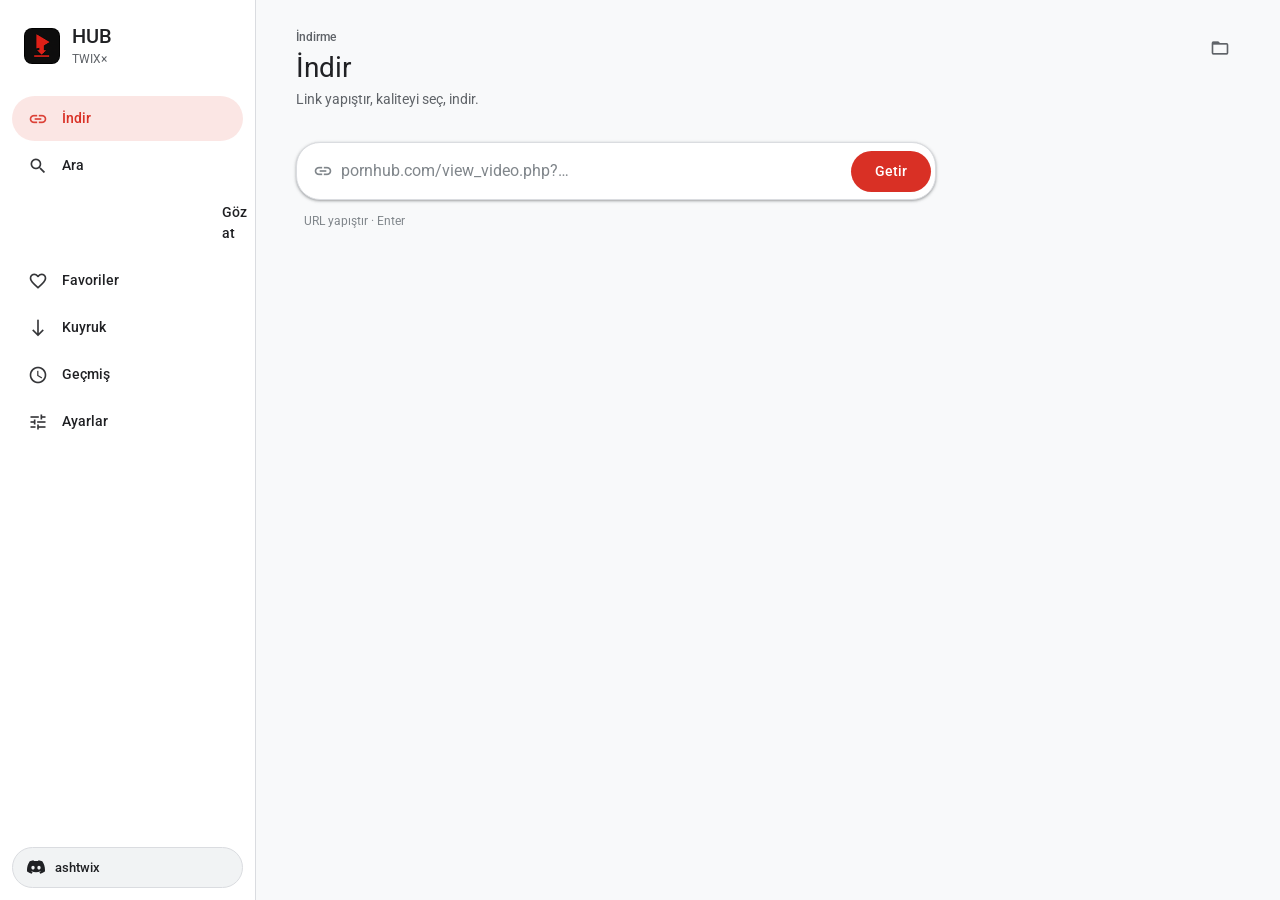
<file: ui/index.html>
<!DOCTYPE html>
<html lang="tr" data-theme="crimson" data-appearance="light" data-motion="on">
<head>
  <meta charset="UTF-8" />
  <meta name="viewport" content="width=device-width, initial-scale=1.0" />
  <meta name="color-scheme" content="dark light" />
  <title>Hub Downloader</title>
  <link rel="preconnect" href="https://fonts.googleapis.com" />
  <link rel="preconnect" href="https://fonts.gstatic.com" crossorigin />
  <link href="https://fonts.googleapis.com/css2?family=Roboto:wght@400;500;700&display=swap" rel="stylesheet" />
  <link href="https://fonts.googleapis.com/icon?family=Material+Icons+Outlined" rel="stylesheet" />
  <link rel="icon" href="favicon.ico" sizes="any" />
  <link rel="icon" type="image/png" href="icon-32.png" sizes="32x32" />
  <link rel="icon" type="image/png" href="icon-128.png" sizes="128x128" />
  <link rel="icon" type="image/svg+xml" href="icon.svg" />
  <link rel="apple-touch-icon" href="apple-touch-icon.png" />
  <link rel="stylesheet" href="css/styles.css" />
</head>
<body>
<div id="app">
  <aside class="sidebar">
    <div class="brand">
      <img class="brand-mark" src="icon-64.png" width="36" height="36" alt="" />
      <div class="brand-copy">
        <div class="brand-name">HUB</div>
        <div class="brand-sub">TWIX×</div>
      </div>
    </div>

    <nav class="nav" aria-label="Menü">
      <button class="nav-item active" data-view="download" type="button"><span class="material-icons-outlined">link</span><span>İndir</span></button>
      <button class="nav-item" data-view="search" type="button"><span class="material-icons-outlined">search</span><span>Ara</span></button>
      <button class="nav-item" data-view="browse" type="button"><span class="material-icons-outlined">grid_view</span><span>Göz at</span></button>
      <button class="nav-item" data-view="favorites" type="button"><span class="material-icons-outlined">favorite_border</span><span>Favoriler</span></button>
      <button class="nav-item" data-view="queue" type="button"><span class="material-icons-outlined">south</span><span>Kuyruk</span></button>
      <button class="nav-item" data-view="history" type="button"><span class="material-icons-outlined">schedule</span><span>Geçmiş</span></button>
      <button class="nav-item" data-view="settings" type="button"><span class="material-icons-outlined">tune</span><span>Ayarlar</span></button>
    </nav>

    <div class="sidebar-foot">
      <button class="discord-btn" id="discord-link" type="button" title="Discord: ashtwix — kopyala">
        <svg class="discord-ico" viewBox="0 0 24 24" width="18" height="18" aria-hidden="true">
          <path fill="currentColor" d="M20.317 4.37a19.791 19.791 0 0 0-4.885-1.515.074.074 0 0 0-.079.037c-.21.375-.444.864-.608 1.25a18.27 18.27 0 0 0-5.487 0 12.64 12.64 0 0 0-.617-1.25.077.077 0 0 0-.079-.037A19.736 19.736 0 0 0 3.677 4.37a.07.07 0 0 0-.032.027C.533 9.046-.32 13.58.099 18.057a.082.082 0 0 0 .031.057 19.9 19.9 0 0 0 5.993 3.03.078.078 0 0 0 .084-.028 14.09 14.09 0 0 0 1.226-1.994.076.076 0 0 0-.041-.106 13.107 13.107 0 0 1-1.872-.892.077.077 0 0 1-.008-.128 10.2 10.2 0 0 0 .372-.292.074.074 0 0 1 .077-.01c3.928 1.793 8.18 1.793 12.062 0a.074.074 0 0 1 .078.01c.12.098.246.198.373.292a.077.077 0 0 1-.006.127 12.299 12.299 0 0 1-1.873.892.077.077 0 0 0-.041.107c.36.698.772 1.362 1.225 1.993a.076.076 0 0 0 .084.028 19.839 19.839 0 0 0 6.002-3.03.077.077 0 0 0 .032-.054c.5-5.177-.838-9.674-3.549-13.66a.061.061 0 0 0-.031-.03zM8.02 15.33c-1.183 0-2.157-1.085-2.157-2.419 0-1.333.956-2.419 2.157-2.419 1.21 0 2.176 1.096 2.157 2.42 0 1.333-.956 2.418-2.157 2.418zm7.975 0c-1.183 0-2.157-1.085-2.157-2.419 0-1.333.955-2.419 2.157-2.419 1.21 0 2.176 1.096 2.157 2.42 0 1.333-.946 2.418-2.157 2.418z"/>
        </svg>
        <span>ashtwix</span>
      </button>
    </div>
  </aside>

  <main class="main">
    <header class="topbar">
      <div class="topbar-text">
        <p class="eyebrow" id="page-eyebrow">İndirme</p>
        <h1 id="page-title">İndir</h1>
        <p id="page-sub">Link yapıştır, kaliteyi seç, indir.</p>
      </div>
      <button class="icon-btn" id="btn-folder" type="button" title="Klasör seç">
        <span class="material-icons-outlined">folder_open</span>
      </button>
    </header>

    <section class="page active" id="view-download">
      <div class="hero-block">
        <div class="search-shell">
          <span class="material-icons-outlined search-ico">link</span>
          <input id="url-input" type="url" placeholder="pornhub.com/view_video.php?…" spellcheck="false" autocomplete="off" />
          <button class="btn-primary" id="btn-resolve" type="button">Getir</button>
        </div>
        <p class="hint" id="resolve-hint">URL yapıştır · Enter</p>
      </div>
      <div class="preview hidden" id="preview">
        <div class="preview-card">
          <div class="thumb-wrap"><img id="preview-thumb" alt="" /></div>
          <div class="preview-meta">
            <h2 id="preview-title"></h2>
            <p class="meta-line" id="preview-meta"></p>
            <label class="field-label" for="format-select">Kalite</label>
            <div class="inline-row">
              <select id="format-select"></select>
              <button class="btn-primary" id="btn-enqueue" type="button">Kuyruğa ekle</button>
            </div>
          </div>
        </div>
      </div>
    </section>

    <section class="page" id="view-search">
      <div class="hero-block">
        <div class="search-shell">
          <span class="material-icons-outlined search-ico">search</span>
          <input id="search-input" type="text" placeholder="Ara…" autocomplete="off" />
          <button class="btn-primary" id="btn-search" type="button">Ara</button>
        </div>
        <p class="hint" id="search-hint"></p>
      </div>
      <div class="video-grid" id="search-grid"></div>
      <div class="pager hidden" id="search-pager">
        <button class="btn-tonal" id="search-prev" type="button">←</button>
        <span id="search-page-label">1</span>
        <button class="btn-tonal" id="search-next" type="button">→</button>
      </div>
    </section>

    <section class="page" id="view-browse">
      <div class="chips" id="browse-sections"></div>
      <div class="chips soft" id="browse-categories"></div>
      <p class="hint" id="browse-hint"></p>
      <div class="video-grid" id="browse-grid"></div>
      <div class="pager hidden" id="browse-pager">
        <button class="btn-tonal" id="browse-prev" type="button">←</button>
        <span id="browse-page-label">1</span>
        <button class="btn-tonal" id="browse-next" type="button">→</button>
      </div>
    </section>

    <section class="page" id="view-favorites">
      <div class="section-bar">
        <span class="section-label" id="fav-status">0 favori</span>
        <button class="btn-tonal" id="btn-clear-favorites" type="button">Temizle</button>
      </div>
      <div class="video-grid" id="favorites-grid"></div>
    </section>

    <section class="page" id="view-queue">
      <div class="section-bar">
        <span class="section-label" id="queue-status">Boşta</span>
        <button class="btn-tonal" id="btn-clear-finished" type="button">Bitmişleri temizle</button>
      </div>
      <div class="job-list" id="job-list">
        <div class="empty-state"><p>Kuyruk boş</p></div>
      </div>
    </section>

    <section class="page" id="view-history">
      <div class="section-bar">
        <span class="section-label">Geçmiş</span>
        <button class="btn-tonal" id="btn-clear-history" type="button">Temizle</button>
      </div>
      <div class="job-list" id="history-list">
        <div class="empty-state"><p>Henüz indirme yok</p></div>
      </div>
    </section>

    <section class="page" id="view-settings">
      <div class="settings-stack">
        <article class="settings-card">
          <div class="card-kicker">01 — GÖRÜNÜM</div>
          <h3>Tema</h3>
          <div class="palette-grid" id="palette-grid"></div>
          <div class="setting-row">
            <div>
              <div class="setting-title">Mod</div>
              <div class="setting-sub">Koyu / açık yüzey</div>
            </div>
            <div class="segmented" id="appearance-seg">
              <button type="button" data-appearance="dark">Koyu</button>
              <button type="button" data-appearance="light">Açık</button>
            </div>
          </div>
          <div class="setting-row">
            <div>
              <div class="setting-title">Hareket</div>
              <div class="setting-sub">Geçiş animasyonları</div>
            </div>
            <label class="switch"><input type="checkbox" id="opt-animations" checked /><span class="slider"></span></label>
          </div>
        </article>

        <article class="settings-card">
          <div class="card-kicker">02 — İNDİRME</div>
          <h3>Dosya</h3>
          <div class="setting-row stack">
            <div class="setting-title">Klasör</div>
            <div class="path-row">
              <code id="settings-folder" class="path-box"></code>
              <button class="btn-tonal" id="btn-settings-folder" type="button">Seç</button>
            </div>
          </div>
          <div class="setting-row">
            <div>
              <div class="setting-title">Tek tıkta best</div>
              <div class="setting-sub">Grid İndir = en iyi kalite</div>
            </div>
            <label class="switch"><input type="checkbox" id="opt-auto-best" checked /><span class="slider"></span></label>
          </div>
          <div class="setting-row">
            <div>
              <div class="setting-title">Paralel</div>
              <div class="setting-sub">Yeniden başlatınca uygulanır</div>
            </div>
            <select id="opt-concurrent" class="select-pill">
              <option value="1">1</option>
              <option value="2">2</option>
              <option value="3">3</option>
              <option value="4">4</option>
            </select>
          </div>
        </article>

        <article class="settings-card">
          <div class="card-kicker">03 — İLETİŞİM</div>
          <h3>Twixx</h3>
          <div class="about-row">
            <span>Discord</span>
            <button class="discord-btn compact" id="btn-copy-discord" type="button">
              <svg class="discord-ico" viewBox="0 0 24 24" width="16" height="16" aria-hidden="true">
                <path fill="currentColor" d="M20.317 4.37a19.791 19.791 0 0 0-4.885-1.515.074.074 0 0 0-.079.037c-.21.375-.444.864-.608 1.25a18.27 18.27 0 0 0-5.487 0 12.64 12.64 0 0 0-.617-1.25.077.077 0 0 0-.079-.037A19.736 19.736 0 0 0 3.677 4.37a.07.07 0 0 0-.032.027C.533 9.046-.32 13.58.099 18.057a.082.082 0 0 0 .031.057 19.9 19.9 0 0 0 5.993 3.03.078.078 0 0 0 .084-.028 14.09 14.09 0 0 0 1.226-1.994.076.076 0 0 0-.041-.106 13.107 13.107 0 0 1-1.872-.892.077.077 0 0 1-.008-.128 10.2 10.2 0 0 0 .372-.292.074.074 0 0 1 .077-.01c3.928 1.793 8.18 1.793 12.062 0a.074.074 0 0 1 .078.01c.12.098.246.198.373.292a.077.077 0 0 1-.006.127 12.299 12.299 0 0 1-1.873.892.077.077 0 0 0-.041.107c.36.698.772 1.362 1.225 1.993a.076.076 0 0 0 .084.028 19.839 19.839 0 0 0 6.002-3.03.077.077 0 0 0 .032-.054c.5-5.177-.838-9.674-3.549-13.66a.061.061 0 0 0-.031-.03zM8.02 15.33c-1.183 0-2.157-1.085-2.157-2.419 0-1.333.956-2.419 2.157-2.419 1.21 0 2.176 1.096 2.157 2.42 0 1.333-.956 2.418-2.157 2.418zm7.975 0c-1.183 0-2.157-1.085-2.157-2.419 0-1.333.955-2.419 2.157-2.419 1.21 0 2.176 1.096 2.157 2.42 0 1.333-.946 2.418-2.157 2.418z"/>
              </svg>
              ashtwix
            </button>
          </div>
        </article>
      </div>
    </section>
  </main>
</div>

<div class="toast hidden" id="toast" role="status"></div>
<script src="js/app.js"></script>
</body>
</html>
</file>
<file: ui/css/styles.css>
/* Hub — Google Material: sade, okunaklı */

:root,
html[data-theme="crimson"] {
  --accent: #d93025;
  --accent-2: #b3261e;
  --accent-rgb: 217, 48, 37;
  --on-accent: #fff;
}
html[data-theme="ph"] {
  --accent: #f9ab00;
  --accent-2: #e37400;
  --accent-rgb: 249, 171, 0;
  --on-accent: #202124;
}
html[data-theme="azure"] {
  --accent: #1a73e8;
  --accent-2: #174ea6;
  --accent-rgb: 26, 115, 232;
  --on-accent: #fff;
}
html[data-theme="mint"] {
  --accent: #0d9c6d;
  --accent-2: #0b7a55;
  --accent-rgb: 13, 156, 109;
  --on-accent: #fff;
}
html[data-theme="violet"] {
  --accent: #7c4dff;
  --accent-2: #651fff;
  --accent-rgb: 124, 77, 255;
  --on-accent: #fff;
}
html[data-theme="sand"] {
  --accent: #e8710a;
  --accent-2: #c26400;
  --accent-rgb: 232, 113, 10;
  --on-accent: #fff;
}

html[data-appearance="dark"] {
  --bg: #202124;
  --panel: #292a2d;
  --lift: #35363a;
  --line: #3c4043;
  --text: #e8eaed;
  --muted: #9aa0a6;
  --faint: #80868b;
  --shadow: 0 1px 2px rgba(0, 0, 0, 0.3), 0 1px 3px 1px rgba(0, 0, 0, 0.15);
}
html[data-appearance="light"] {
  --bg: #f8f9fa;
  --panel: #ffffff;
  --lift: #f1f3f4;
  --line: #dadce0;
  --text: #202124;
  --muted: #5f6368;
  --faint: #80868b;
  --shadow: 0 1px 2px rgba(60, 64, 67, 0.3), 0 1px 3px 1px rgba(60, 64, 67, 0.15);
}

* { box-sizing: border-box; margin: 0; padding: 0; }

html, body {
  height: 100%;
  background: var(--bg);
  color: var(--text);
  font-family: "Roboto", system-ui, sans-serif;
  font-size: 14px;
  line-height: 1.5;
  overflow: hidden;
  -webkit-font-smoothing: antialiased;
}

.material-icons-outlined { font-size: 20px; line-height: 1; }
.hidden { display: none !important; }
.mono { font-family: "Roboto", system-ui, sans-serif; }

html[data-motion="on"] { --t: 180ms ease; }
html[data-motion="off"],
html[data-motion="off"] * { transition: none !important; animation: none !important; }

@keyframes in {
  from { opacity: 0; transform: translateY(4px); }
  to { opacity: 1; transform: none; }
}

#app { display: flex; height: 100vh; position: relative; z-index: 1; }

/* ---- rail ---- */
.sidebar {
  width: 256px;
  flex-shrink: 0;
  background: var(--panel);
  border-right: 1px solid var(--line);
  display: flex;
  flex-direction: column;
  padding: 16px 12px 12px;
}
.brand {
  display: flex;
  align-items: center;
  gap: 12px;
  padding: 8px 12px 20px;
  margin-bottom: 8px;
}
.brand-mark {
  width: 36px;
  height: 36px;
  border-radius: 8px;
  display: block;
  object-fit: cover;
  flex-shrink: 0;
}
.brand-name {
  font-size: 20px;
  font-weight: 500;
  line-height: 1.2;
  color: var(--text);
}
.brand-sub {
  font-size: 12px;
  font-weight: 400;
  color: var(--muted);
  margin-top: 2px;
}

.nav { display: flex; flex-direction: column; gap: 2px; flex: 1; }
.nav-item {
  display: flex;
  align-items: center;
  gap: 14px;
  border: 0;
  background: transparent;
  color: var(--text);
  font: inherit;
  font-size: 14px;
  font-weight: 500;
  padding: 12px 16px;
  border-radius: 24px;
  cursor: pointer;
  text-align: left;
  transition: background var(--t), color var(--t);
}
.nav-item:hover { background: var(--lift); }
.nav-item.active {
  color: var(--accent);
  background: rgba(var(--accent-rgb), 0.12);
}
.nav-item .material-icons-outlined { opacity: 0.9; }

.sidebar-foot {
  padding-top: 12px;
  margin-top: 8px;
}

.discord-btn {
  width: 100%;
  display: flex;
  align-items: center;
  gap: 10px;
  border: 1px solid var(--line);
  background: var(--lift);
  color: var(--text);
  font: inherit;
  font-size: 13px;
  font-weight: 500;
  padding: 10px 14px;
  border-radius: 24px;
  cursor: pointer;
  transition: border-color var(--t), color var(--t), background var(--t);
}
.discord-btn:hover {
  border-color: #5865F2;
  color: #5865F2;
  background: rgba(88, 101, 242, 0.08);
}
.discord-btn.compact {
  width: auto;
  padding: 8px 14px;
}
.discord-ico { flex-shrink: 0; }
.discord-btn.copied {
  border-color: var(--accent);
  color: var(--accent);
}

/* ---- main ---- */
.main {
  flex: 1;
  min-width: 0;
  display: flex;
  flex-direction: column;
  overflow: hidden;
  background: var(--bg);
}

.topbar {
  display: flex;
  justify-content: space-between;
  align-items: flex-start;
  gap: 16px;
  padding: 28px 40px 8px;
}
.eyebrow {
  font-size: 12px;
  font-weight: 500;
  color: var(--muted);
  margin-bottom: 4px;
}
.topbar h1 {
  font-size: 28px;
  font-weight: 400;
  line-height: 1.25;
  color: var(--text);
}
.topbar #page-sub {
  margin-top: 4px;
  color: var(--muted);
  font-size: 14px;
  font-weight: 400;
  max-width: 48ch;
}

.icon-btn {
  width: 40px;
  height: 40px;
  border: 0;
  border-radius: 50%;
  background: transparent;
  color: var(--muted);
  display: grid;
  place-items: center;
  cursor: pointer;
  transition: background var(--t), color var(--t);
}
.icon-btn:hover { color: var(--text); background: var(--lift); }

.page {
  display: none;
  flex: 1;
  overflow-y: auto;
  padding: 8px 40px 40px;
}
.page.active {
  display: block;
  animation: in 180ms ease both;
}
.page::-webkit-scrollbar { width: 8px; }
.page::-webkit-scrollbar-thumb {
  background: var(--line);
  border-radius: 4px;
}

.hero-block { max-width: 640px; margin: 16px 0 8px; }
.search-shell {
  display: flex;
  align-items: center;
  gap: 8px;
  padding: 4px 4px 4px 16px;
  background: var(--panel);
  border: 1px solid var(--line);
  border-radius: 24px;
  box-shadow: var(--shadow);
  transition: border-color var(--t), box-shadow var(--t);
}
.search-shell:focus-within {
  border-color: var(--accent);
  box-shadow: 0 1px 6px rgba(var(--accent-rgb), 0.2);
}
.search-ico { color: var(--faint); }
#url-input, #search-input {
  flex: 1;
  min-width: 0;
  border: 0;
  outline: none;
  background: transparent;
  color: var(--text);
  font: inherit;
  font-size: 16px;
  font-weight: 400;
  padding: 12px 0;
}
#url-input::placeholder, #search-input::placeholder {
  color: var(--faint);
  font-size: 16px;
}

.hint {
  min-height: 18px;
  margin-top: 12px;
  font-size: 12px;
  color: var(--faint);
  padding-left: 8px;
}
.hint.error { color: var(--accent); }

.btn-primary, .btn-tonal {
  border: 0;
  font: inherit;
  font-weight: 500;
  font-size: 14px;
  cursor: pointer;
  border-radius: 24px;
  transition: background var(--t), color var(--t), box-shadow var(--t);
  white-space: nowrap;
}
.btn-primary {
  background: var(--accent);
  color: var(--on-accent);
  padding: 10px 24px;
}
.btn-primary:hover { filter: brightness(1.05); box-shadow: var(--shadow); }
.btn-primary:active { filter: brightness(0.95); }
.btn-primary:disabled { opacity: 0.5; cursor: wait; }
.btn-tonal {
  background: var(--lift);
  color: var(--accent);
  padding: 9px 16px;
}
.btn-tonal:hover { background: rgba(var(--accent-rgb), 0.12); }

.preview { margin-top: 24px; max-width: 860px; animation: in 200ms ease both; }
.preview-card {
  display: grid;
  grid-template-columns: 260px 1fr;
  gap: 20px;
  padding: 16px;
  background: var(--panel);
  border: 1px solid var(--line);
  border-radius: 12px;
  box-shadow: var(--shadow);
}
.thumb-wrap {
  aspect-ratio: 16/9;
  overflow: hidden;
  background: #000;
  border-radius: 8px;
}
.thumb-wrap img { width: 100%; height: 100%; object-fit: cover; display: block; }
.preview-meta h2 {
  font-size: 18px;
  font-weight: 500;
  line-height: 1.35;
  margin-bottom: 6px;
}
.meta-line {
  font-size: 13px;
  color: var(--muted);
  margin-bottom: 16px;
}
.field-label {
  display: block;
  font-size: 12px;
  font-weight: 500;
  color: var(--muted);
  margin-bottom: 8px;
}
.inline-row { display: flex; gap: 8px; align-items: center; }
#format-select, .select-pill {
  height: 40px;
  border: 1px solid var(--line);
  background: var(--panel);
  color: var(--text);
  font: inherit;
  font-size: 14px;
  font-weight: 400;
  padding: 0 12px;
  border-radius: 8px;
  outline: none;
}
#format-select { flex: 1; }
#format-select:focus, .select-pill:focus { border-color: var(--accent); }

.chips {
  display: flex;
  flex-wrap: wrap;
  gap: 8px;
  margin: 6px 0 12px;
}
.chips.soft {
  padding-top: 12px;
  border-top: 1px solid var(--line);
}
.chip {
  border: 1px solid var(--line);
  background: var(--panel);
  color: var(--muted);
  font: inherit;
  font-size: 13px;
  font-weight: 500;
  padding: 8px 14px;
  border-radius: 16px;
  cursor: pointer;
  transition: all var(--t);
}
.chip:hover { color: var(--text); background: var(--lift); }
.chip.active {
  background: rgba(var(--accent-rgb), 0.12);
  color: var(--accent);
  border-color: transparent;
}

.video-grid {
  display: grid;
  grid-template-columns: repeat(auto-fill, minmax(210px, 1fr));
  gap: 16px;
  max-width: 1180px;
}
.vcard {
  background: var(--panel);
  border: 1px solid var(--line);
  border-radius: 12px;
  overflow: hidden;
  display: flex;
  flex-direction: column;
  transition: box-shadow var(--t);
  animation: in 180ms ease both;
}
.vcard:hover { box-shadow: var(--shadow); }
.vcard-thumb {
  position: relative;
  aspect-ratio: 16/9;
  background: #000;
  overflow: hidden;
}
.vcard-thumb img { width: 100%; height: 100%; object-fit: cover; display: block; }
.vcard-dur {
  position: absolute;
  right: 8px;
  bottom: 8px;
  background: rgba(0, 0, 0, 0.75);
  color: #fff;
  font-size: 12px;
  font-weight: 500;
  padding: 2px 6px;
  border-radius: 4px;
}
.vcard-actions { position: absolute; top: 8px; right: 8px; }
.btn-icon {
  width: 32px;
  height: 32px;
  border: 0;
  border-radius: 50%;
  background: rgba(0, 0, 0, 0.55);
  color: #fff;
  display: grid;
  place-items: center;
  cursor: pointer;
}
.btn-icon.fav-on { color: var(--accent); }
.vcard-body { padding: 12px; display: flex; flex-direction: column; gap: 10px; flex: 1; }
.vcard-title {
  font-size: 14px;
  font-weight: 500;
  line-height: 1.35;
  display: -webkit-box;
  -webkit-line-clamp: 2;
  -webkit-box-orient: vertical;
  overflow: hidden;
  min-height: 2.7em;
}
.vcard-row { display: flex; gap: 8px; margin-top: auto; }
.vcard-row .btn-primary,
.vcard-row .btn-tonal { flex: 1; padding: 8px 12px; font-size: 13px; }

.grid-empty, .empty-state, .loading-box {
  grid-column: 1 / -1;
  padding: 48px 12px;
  text-align: center;
  color: var(--faint);
  font-size: 14px;
}
.loading-box {
  display: flex;
  justify-content: center;
  align-items: center;
  gap: 10px;
  color: var(--muted);
}
.spinner {
  width: 18px;
  height: 18px;
  border: 2px solid var(--line);
  border-top-color: var(--accent);
  border-radius: 50%;
  animation: spin 0.6s linear infinite;
}
@keyframes spin { to { transform: rotate(360deg); } }

.pager {
  display: flex;
  align-items: center;
  gap: 12px;
  margin-top: 20px;
  font-size: 13px;
  color: var(--muted);
}
.section-bar {
  display: flex;
  justify-content: space-between;
  align-items: center;
  margin: 4px 0 16px;
}
.section-label {
  font-size: 14px;
  font-weight: 500;
  color: var(--muted);
}

.job-list { display: flex; flex-direction: column; gap: 10px; max-width: 900px; }
.job {
  display: grid;
  grid-template-columns: 1fr auto;
  gap: 6px 12px;
  padding: 14px 16px;
  background: var(--panel);
  border: 1px solid var(--line);
  border-radius: 12px;
}
.job.is-new { animation: in 180ms ease both; }
.job-title {
  font-size: 14px;
  font-weight: 500;
  white-space: nowrap;
  overflow: hidden;
  text-overflow: ellipsis;
}
.job-sub {
  margin-top: 2px;
  font-size: 12px;
  color: var(--muted);
}
.job-actions { display: flex; gap: 6px; align-items: center; }
.badge {
  font-size: 11px;
  font-weight: 500;
  padding: 4px 10px;
  border-radius: 12px;
  background: rgba(var(--accent-rgb), 0.12);
  color: var(--accent);
}
.progress {
  grid-column: 1 / -1;
  height: 4px;
  background: var(--lift);
  border-radius: 2px;
  overflow: hidden;
}
.progress > span {
  display: block;
  height: 100%;
  width: 0%;
  background: var(--accent);
  transition: width 120ms linear;
}

/* settings */
.settings-stack {
  display: flex;
  flex-direction: column;
  gap: 16px;
  max-width: 720px;
}
.settings-card {
  background: var(--panel);
  border: 1px solid var(--line);
  border-radius: 12px;
  padding: 20px 24px;
  box-shadow: var(--shadow);
}
.card-kicker {
  font-size: 12px;
  font-weight: 500;
  color: var(--accent);
  margin-bottom: 4px;
}
.settings-card h3 {
  font-size: 20px;
  font-weight: 400;
  margin-bottom: 16px;
}
.palette-grid {
  display: grid;
  grid-template-columns: repeat(auto-fill, minmax(120px, 1fr));
  gap: 10px;
  margin-bottom: 8px;
}
.palette {
  border: 1px solid var(--line);
  background: var(--lift);
  padding: 12px;
  border-radius: 12px;
  cursor: pointer;
  text-align: left;
  font: inherit;
  color: var(--text);
  transition: border-color var(--t), box-shadow var(--t);
}
.palette:hover { border-color: var(--faint); }
.palette.active {
  border-color: var(--accent);
  box-shadow: 0 0 0 1px var(--accent);
}
.palette-swatch {
  height: 28px;
  margin-bottom: 8px;
  border-radius: 6px;
  background: linear-gradient(90deg, var(--p1), var(--p2));
}
.palette-name {
  font-size: 13px;
  font-weight: 500;
}

.setting-row {
  display: flex;
  justify-content: space-between;
  align-items: center;
  gap: 14px;
  padding: 14px 0;
  border-top: 1px solid var(--line);
}
.setting-row.stack { flex-direction: column; align-items: stretch; }
.setting-title { font-size: 14px; font-weight: 500; }
.setting-sub {
  margin-top: 2px;
  font-size: 12px;
  color: var(--muted);
}
.path-row { display: flex; gap: 8px; margin-top: 8px; }
.path-box {
  flex: 1;
  min-width: 0;
  font-size: 12px;
  padding: 10px 12px;
  background: var(--lift);
  border: 1px solid var(--line);
  border-radius: 8px;
  color: var(--muted);
  overflow: hidden;
  text-overflow: ellipsis;
  white-space: nowrap;
}
.segmented {
  display: inline-flex;
  border: 1px solid var(--line);
  border-radius: 20px;
  overflow: hidden;
  background: var(--lift);
}
.segmented button {
  border: 0;
  background: transparent;
  color: var(--muted);
  font: inherit;
  font-size: 13px;
  font-weight: 500;
  padding: 8px 14px;
  cursor: pointer;
}
.segmented button.active {
  background: var(--accent);
  color: var(--on-accent);
}
.switch { position: relative; width: 40px; height: 24px; display: inline-block; }
.switch input { opacity: 0; width: 0; height: 0; }
.slider {
  position: absolute;
  inset: 0;
  background: var(--line);
  border-radius: 12px;
  cursor: pointer;
  border: 0;
}
.slider::before {
  content: "";
  position: absolute;
  width: 18px;
  height: 18px;
  left: 3px;
  top: 3px;
  background: #fff;
  border-radius: 50%;
  transition: transform var(--t);
  box-shadow: 0 1px 2px rgba(0, 0, 0, 0.25);
}
.switch input:checked + .slider { background: var(--accent); }
.switch input:checked + .slider::before { transform: translateX(16px); }
.about-row {
  display: flex;
  justify-content: space-between;
  align-items: center;
  padding-top: 4px;
  color: var(--muted);
  font-size: 14px;
  font-weight: 400;
}

.toast {
  position: fixed;
  left: 50%;
  bottom: 28px;
  transform: translateX(-50%);
  background: #323232;
  color: #fff;
  border: 0;
  border-radius: 8px;
  padding: 12px 20px;
  font-size: 14px;
  z-index: 50;
  box-shadow: var(--shadow);
}
.toast.hidden { display: none; }

@media (max-width: 880px) {
  .sidebar { width: 72px; padding: 12px 8px; }
  .brand-copy, .nav-item span:not(.material-icons-outlined), .discord-btn span { display: none; }
  .nav-item { justify-content: center; padding: 12px; border-radius: 50%; }
  .nav-item.active { background: rgba(var(--accent-rgb), 0.12); }
  .discord-btn {
    justify-content: center;
    border-radius: 50%;
    width: 48px;
    height: 48px;
    padding: 0;
  }
  .topbar, .page { padding-left: 20px; padding-right: 20px; }
  .preview-card { grid-template-columns: 1fr; }
}
</file>
